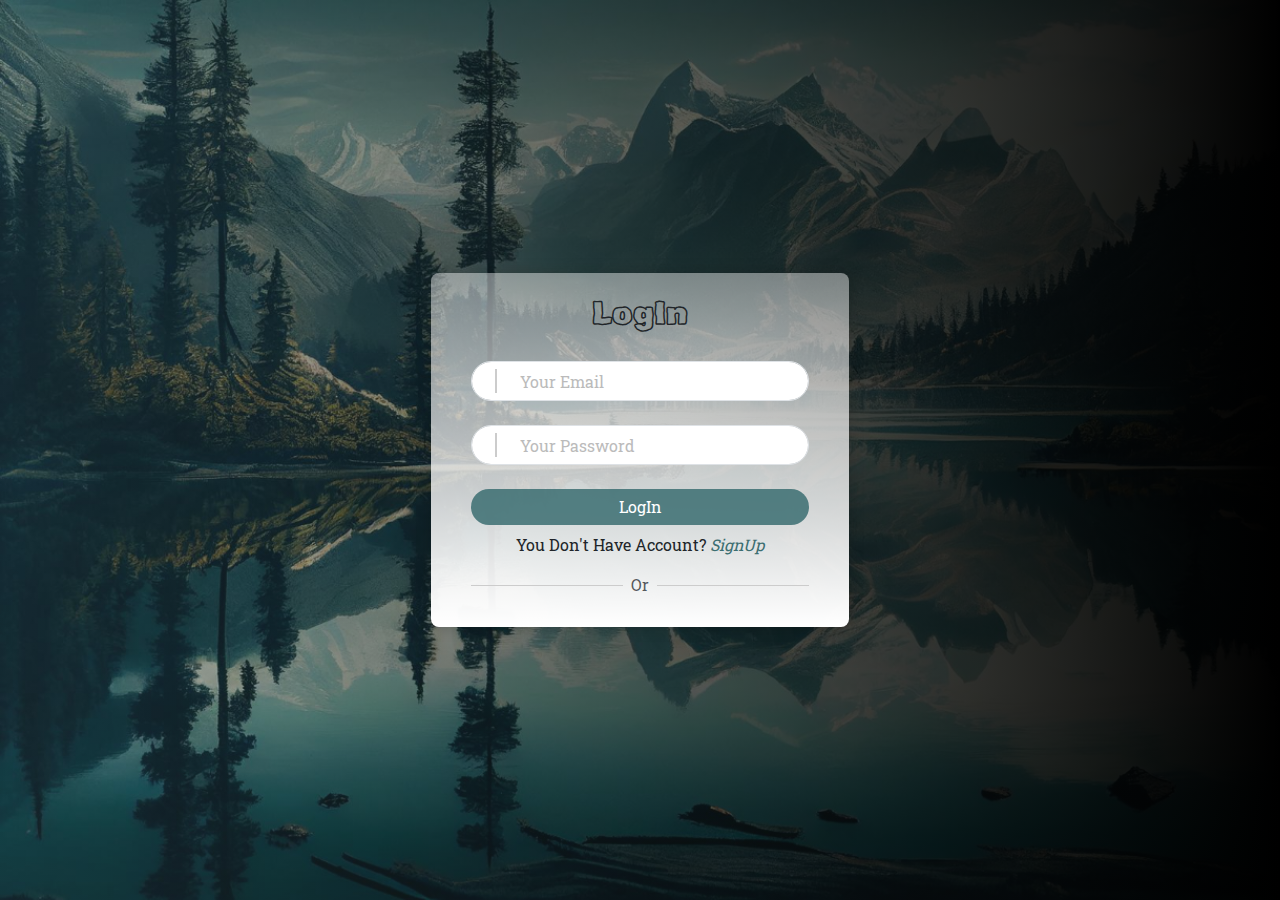
<file: index.html>
<!DOCTYPE html>
<html lang="en">
<head>
    <meta charset="UTF-8">
    <meta name="viewport" content="width=device-width, initial-scale=1.0">
    <title>Login System</title>

    <!--Google Fonts Link-->
    <link rel="preconnect" href="https://fonts.googleapis.com">
    <link rel="preconnect" href="https://fonts.gstatic.com" crossorigin>
    <link href="https://fonts.googleapis.com/css2?family=Roboto+Slab:wght@300;400;500&family=Rubik+Scribble&display=swap" rel="stylesheet">

    <!--Fontawesome cdn Link-->
    <link rel="stylesheet" href="https://cdnjs.cloudflare.com/ajax/libs/font-awesome/6.5.1/css/all.min.css" integrity="sha512-DTOQO9RWCH3ppGqcWaEA1BIZOC6xxalwEsw9c2QQeAIftl+Vegovlnee1c9QX4TctnWMn13TZye+giMm8e2LwA==" crossorigin="anonymous" referrerpolicy="no-referrer" />

    <!--Bootstrap File-->
    <link rel="stylesheet" href="cssHub/bootstrap.min.css">

    <!--Css File-->
    <link rel="stylesheet" href="cssHub/style.css">
</head>
<body >
    
     
     <main class="row d-flex justify-content-center align-items-center h-100 w-100 position-relative m-0 overflow-hidden ">
        <div class="container w-100 h-100">
            <div class="row justify-content-center align-items-center  w-100 h-100 m-0">

                <div class="content col col-md-6 col-lg-4  p-3 rounded-3 login" id="login">
                    <div class="fs-2 fw-bold text-center title">LogIn</div>
                    <form class=" form pt-4 px-md-4 col d-flex flex-column align-items-center justify-content-between  flex-grow-1 ">
                          <div class="input-group mb-4 w-100 position-relative ">

                            <input type="email" id="login-email" class="email form-control rounded-pill ps-5" name="email" required placeholder="Your Email" >
                            <label for="login-email" class=" position-absolute "><i class="fa-regular fa-envelope me-2"></i></label>
                          </div>

                          <div class="input-group mb-4 w-100 position-relative ">
                            <input type="password" id="login-password" class="password form-control ps-5 rounded-pill" name="password" required placeholder="Your Password">
                            <label for="login-password" class=" position-absolute "><i class="fa-solid fa-key me-2"></i></label>
                          </div>

                          <button type="button" class="btn btn-dark  w-100 mb-2 rounded-pill " id="login-btn">LogIn</button>
                      
                          <p class="justify-self-end">You Don't Have Account? <a class=" switch text-decoration-none " href="htmlHub/signUp.html">SignUp</a></p>
                 
                          <div class="or text-muted position-relative w-100 text-center">Or</div>

                          <div class="social d-flex justify-content-center gap-3" >
                            <a href="#" class="fs-4 btn">
                                <i class="fa-brands fa-linkedin"></i>
                            </a>

                            <a href="#" class="fs-4 btn  ">
                                <i class="fa-brands fa-x-twitter"></i>
                            </a>
                            <a href="#" class="fs-4 btn text-danger ">
                                <i class="fa-brands fa-google-plus-g"></i>
                            </a>
                          </div>
                    </form>
                </div>
            </div>

        </div>

        <div class=" position-absolute d-flex justify-content-center popup hide-popUp" id="popUp">
           
               <div class="content rounded-3  col col-md-3 p-0 bg-body ">
                    <div class="progress rounded-top-3 rounded-bottom-0">
                        <div class="progress-bar w-100" id="progress-bar" ></div>
                    </div>

                    <div class="msg text-danger p-3 d-flex " id="msg">
                        <i class="fa-solid fa-triangle-exclamation fs-4 text-danger me-3"></i>
                        <span class="text">PopUp Message</span>
                    </div>
                    
                </div> 
               
        </div>      
     </main> 


    <!--js Main File-->
    <script type="text/javascript" src="jsHub/login.js"></script>
    <!--Bootstrap bundle File-->
    <script src="jsHub/bootstrap.bundle.min.js"></script>
</body>
</html>
</file>
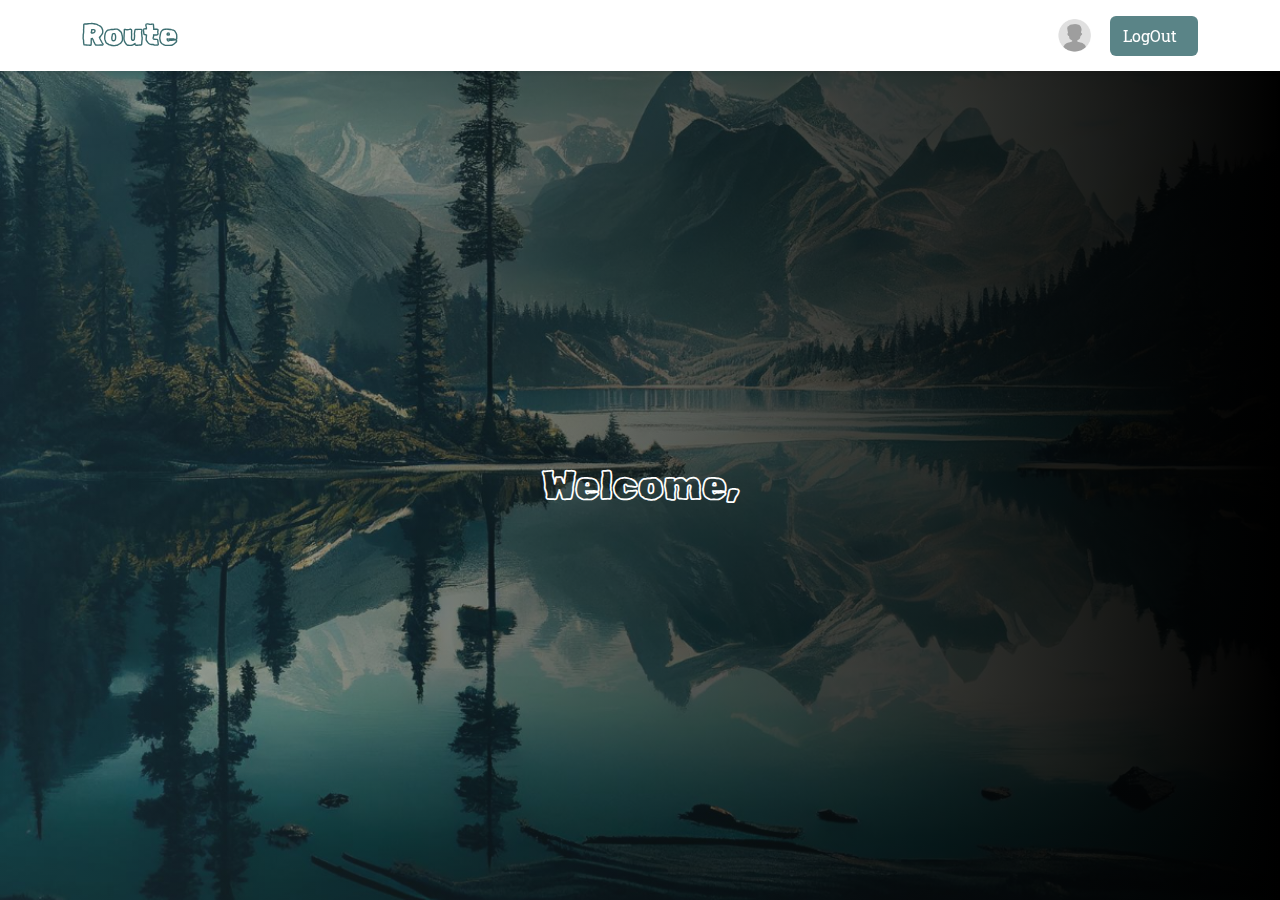
<file: htmlHub/welcome.html>
<!DOCTYPE html>
<html lang="en">
<head>
    <meta charset="UTF-8">
    <meta name="viewport" content="width=device-width, initial-scale=1.0">
    <title>Welcome</title>

    <!--Google Fonts Link-->
    <link rel="preconnect" href="https://fonts.googleapis.com">
    <link rel="preconnect" href="https://fonts.gstatic.com" crossorigin>
    <link href="https://fonts.googleapis.com/css2?family=Roboto+Slab:wght@300;400;500&family=Rubik+Scribble&display=swap" rel="stylesheet">

    <!--Fontawesome cdn Link-->
    <link rel="stylesheet" href="https://cdnjs.cloudflare.com/ajax/libs/font-awesome/6.5.1/css/all.min.css" integrity="sha512-DTOQO9RWCH3ppGqcWaEA1BIZOC6xxalwEsw9c2QQeAIftl+Vegovlnee1c9QX4TctnWMn13TZye+giMm8e2LwA==" crossorigin="anonymous" referrerpolicy="no-referrer" />

    <!--Bootstrap File-->
    <link rel="stylesheet" href="../cssHub/bootstrap.min.css">

    <!--Css File-->
    <link rel="stylesheet" href="../cssHub/welcome.css">
</head>
<body >
    <nav class="navbar navbar-ligh bg-body fixed-top shadow-sm ">
      <div class="container  align-items-center ">
        <a href="welcome.html" class="navbar-brand logo">
            Route
        </a>

        <div class="user d-flex gap-3">
            <div class="image">
                <img src="../images/user.jpg" alt="user image" class="w-100 h-100">
            </div>

            <button class="btn logout" id="logout-btn">
              <span class=" me-2">LogOut</span>
              <i class="fa-solid fa-right-from-bracket "></i>
              
            </button>
        </div>
      </div>
    </nav>

     <main class="container ">
        <div class="row w-100 h-100 justify-content-center align-items-center m-0">
          <div class="col-6 welcome-msg text-center fs-1 fw-bold " id="welcome-msg">
            Welcome, 
          </div>
        </div>
     </main>

    <!--js Main File-->
    <script type="text/javascript"  src="../jsHub/welcome.js"></script>
    <!--Bootstrap bundle File-->
    <script src="../jsHub/bootstrap.bundle.min.js"></script>
</body>
</html>
</file>
<file: cssHub/style.css>
/********** General || Style **********/
html{
    margin: 0;
}
body{
    height: 100vh;
    background: linear-gradient(to left, #000 0%, #3c6e7150 100%),url('../images/painting-mountain-lake-with-mountain-background.jpg');
    background-size: cover;
   
    font-family: 'Roboto Slab';
}
::placeholder{
    color:#bbb !important;
}
::selection{
    color:#fff;
    background-color: #3c6e71 !important;
}

.switch{
    cursor: pointer;
    font-style: oblique;
    color:#3c6e71;
}
@media(max-width:767px){
    .container{
        width: 95% !important;
    }
}
input{
    height: 40px !important;
    z-index: 0 !important;
}
label{
    top:50%;
    left:5%;
    translate: 0 -50%;
    transition:.5s;
    -webkit-transition:.5s;
    -moz-transition:.5s;
    -ms-transition:.5s;
    -o-transition:.5s;

    color:#555;

    border-right: 2px solid #ccc;
}
input:focus{
    border-color: #3c6e71 !important;

}

/********** App || Style **********/
.content{
  
    background: linear-gradient(to top,#fff,#ffffff6c);
    box-shadow: 0 0 1rem 0 rgba(0 0 0 / .2);

    transition: 1s;
    -webkit-transition: 1s;
    -moz-transition: 1s;
    -ms-transition: 1s;
    -o-transition: 1s;
}

.title{
    font-family: 'Rubik Scribble';
}

.form-control{

    box-shadow:none !important;
   
}
.input-group-text{
    color:#fff;
    background-color:#3c6e7179 ;
}

#login-btn,
#signUp-btn{
    color:#fff;
    background-color:  #3c6e71da!important;
    border:none;
    transition:.5 s;
    -webkit-transition:.5 s;
    -moz-transition:.5 s;
    -ms-transition:.5 s;
    -o-transition:.5 s;
}
#login-btn:hover,
#signUp-btn:hover{
    background-color:  #3c6e71!important;
   
}
.or::before{
    content:'';
    position: absolute;
    left:55%;
    top:50%;
    
   width: 45%;
   height: 1px;
   background-color: #ccc;

}
.or::after{
    content:'';
    position: absolute;
    right:55%;
    top:50%;
    
   width: 45%;
   height: 1px;
   background-color: #ccc;
}
.progress{
    height: 10px !important;
}
.progress-bar{
    background-color: #3c6e71;
    height: 10px;
    transition: 1s;
    -webkit-transition: 1s;
    -moz-transition: 1s;
    -ms-transition: 1s;
    -o-transition: 1s;
}

#popUp{
  transition:.5s;
  -webkit-transition:.5s;
  -moz-transition:.5s;
  -ms-transition:.5s;
  -o-transition:.5s;
}
.show-popUp{
  top:0;
  margin-top: 30px;

}

.hide-popUp{
  top:-100%
}
</file>
<file: cssHub/welcome.css>
body{
    height: 100vh;
    background: rgb(238,174,202);
    background: linear-gradient(to left, #000 0%, #3c6e7150 100%),url('../images/painting-mountain-lake-with-mountain-background.jpg');
    background-size: cover;
    /* background-color: #0c1022 !important; */
    font-family: 'Roboto Slab';
}
::selection{
    color:#fff;
    background-color: #3c6e71 !important;
}
.logo{
    color:#3c6e71 !important;
   font-size: 30px;
   font-family: 'Rubik Scribble';
   font-weight: bold;
}

.user .image{
    width: 40px;
    height: 40px;
}

.user .logout{  
    color:#fff;
    background-color:  #3c6e71d8!important;
}

main{
    padding-top: 71px;
    height: calc(100vh);
    color:#fff;
}
main .welcome-msg{
    font-family: 'Rubik Scribble';
    
}
</file>
